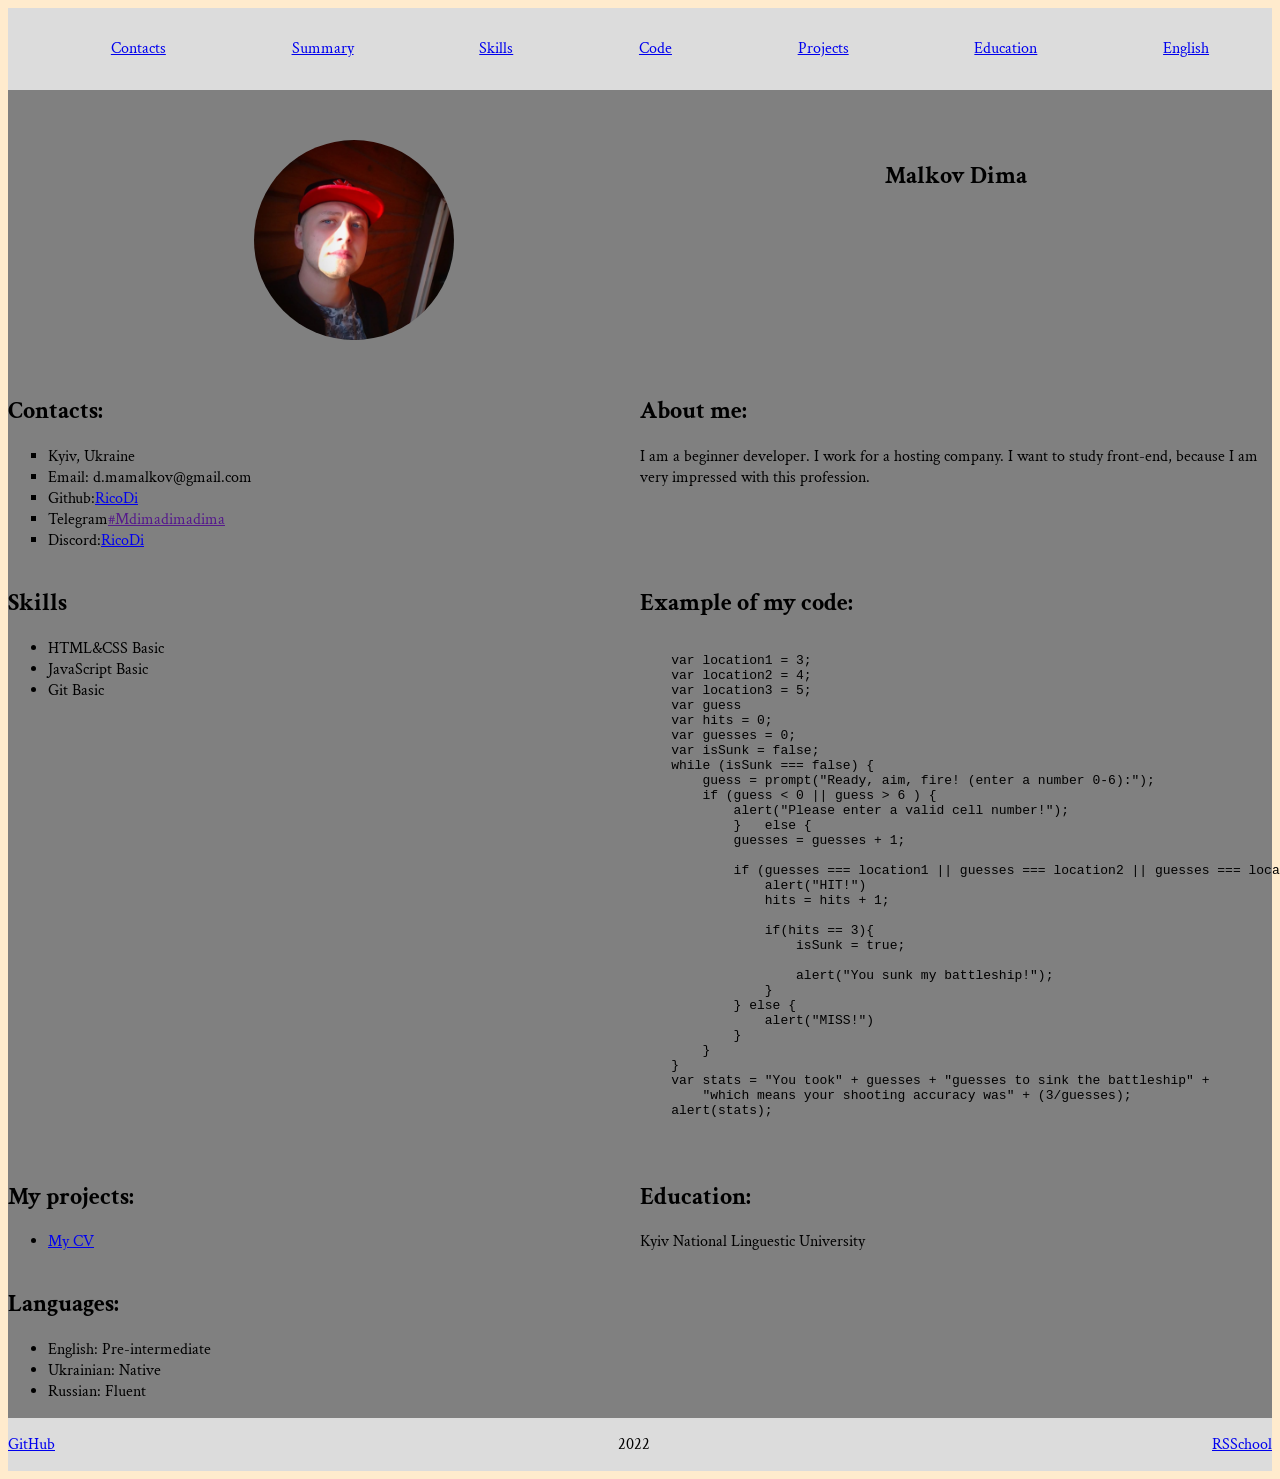
<file: index.html>
<!DOCTYPE HTML>
<html lang="en">
<head>
    <meta>
    <title>My CV</title>
    <link rel="stylesheet" media="all" href="style.css">
    <link rel="preconnect" href="https://fonts.googleapis.com">
<link rel="preconnect" href="https://fonts.gstatic.com" crossorigin>
<link href="https://fonts.googleapis.com/css2?family=Crimson+Text&display=swap" rel="stylesheet">
</head>
<body>
    <header class="header">
        <div class="container">
            <nav class="nav">
                <ul class="nav-list">
                    <li class="nav-item"><a href="#contacts" class="nav-link">Contacts</a></li>
                    <li class="nav-item"><a href="#summary" class="nav-link">Summary</a></li>
                    <li class="nav-item"><a href="#skills" class="nav-link">Skills</a></li>
                    <li class="nav-item"><a href="#code" class="nav-link">Code</a></li>
                    <li class="nav-item"><a href="#projects" class="nav-link">Projects</a></li>
                    <li class="nav-item"><a href="#education" class="nav-link">Education</a></li>
                    <li class="nav-item"><a href="#languages" class="nav-link">English</a></li>
                </ul>
            </nav>   
        </div>
    </header>
    <main class="main-container container">

            <section class="section" id="profile">
                <img src="assets/Screenshot_1.png" alt class="section-profile-logo">
                <h1 class="section-title">Malkov Dima</h1>
            </section>
            <section class="section" id="contacts">
                <h2 class="section-title">Contacts:</h2>
                <ul class="contacts-list">
                    <li>Kyiv, Ukraine</li>
                    <li>Email: d.mamalkov@gmail.com</li>
                    <li>Github:<a href="https://github.com/RicoDi">RicoDi</a></li>
                    <li>Telegram<a href="">#Mdimadimadima</a></li>
                    <li>Discord:<a href="https://discord.com/channels/@me">RicoDi</a></li>
                </ul>
            </section>
            <section class="section" id="summary">
               <article>
                    <h2 class="section-title">About me:</h2>
                    <p>I am a beginner developer. I work for a hosting company. I want to study front-end, because I am very impressed with this profession.</p>
                </article>
            </section>
            <section class="section" id="skills">
                <h2 class="section-title">Skills</h2>
                <ul>
                    <li>HTML&CSS Basic</li>
                    <li>JavaScript Basic</li>
                    <li>Git Basic</li>
                </ul>
            </section>
            <section class="section" id="code">
                <h2 class="section-title">Example of my code:</h2>
                <pre class="code-example">
                    <code>
    var location1 = 3;
    var location2 = 4;
    var location3 = 5;
    var guess
    var hits = 0;
    var guesses = 0;
    var isSunk = false;
    while (isSunk === false) {
        guess = prompt("Ready, aim, fire! (enter a number 0-6):");
        if (guess < 0 || guess > 6 ) {
            alert("Please enter a valid cell number!");
            }   else {
            guesses = guesses + 1;

            if (guesses === location1 || guesses === location2 || guesses === location3){
                alert("HIT!")
                hits = hits + 1;

                if(hits == 3){
                    isSunk = true;

                    alert("You sunk my battleship!");
                }
            } else {
                alert("MISS!")
            }
        }
    }
    var stats = "You took" + guesses + "guesses to sink the battleship" +
        "which means your shooting accuracy was" + (3/guesses);
    alert(stats);
                    </code>
                </pre>
            </section>
            <section class="section" id="projects">
                <h2 class="section-title">My projects:</h2>
                <ul>
                    <li><a href="https://ricodi.github.io/rsschool-cv/cv">My CV</a></li>
                </ul>
            </section>
            <section class="section" id="education">
                <h2 class="section-title">Education:</h2>
                <p>Kyiv National Linguestic University</p>
            </section>
            <section class="section" id="languages">
                <h2 class="section-title">Languages:</h2>
                <ul>
									<li>English: Pre-intermediate</li>
									<li>Ukrainian: Native</li>
									<li>Russian: Fluent</li>
								</ul>
            </section>

    </main>
    <footer>
        <div class="container">
            <a class="github" href="https://github.com/RicoDi">GitHub</a>
            <p class="date">2022</p>
            <a class="rsschool" href="https://rs.school/js-stage0//">RSSchool</a>
        </div>
    </footer>
</body>
</html>
</file>
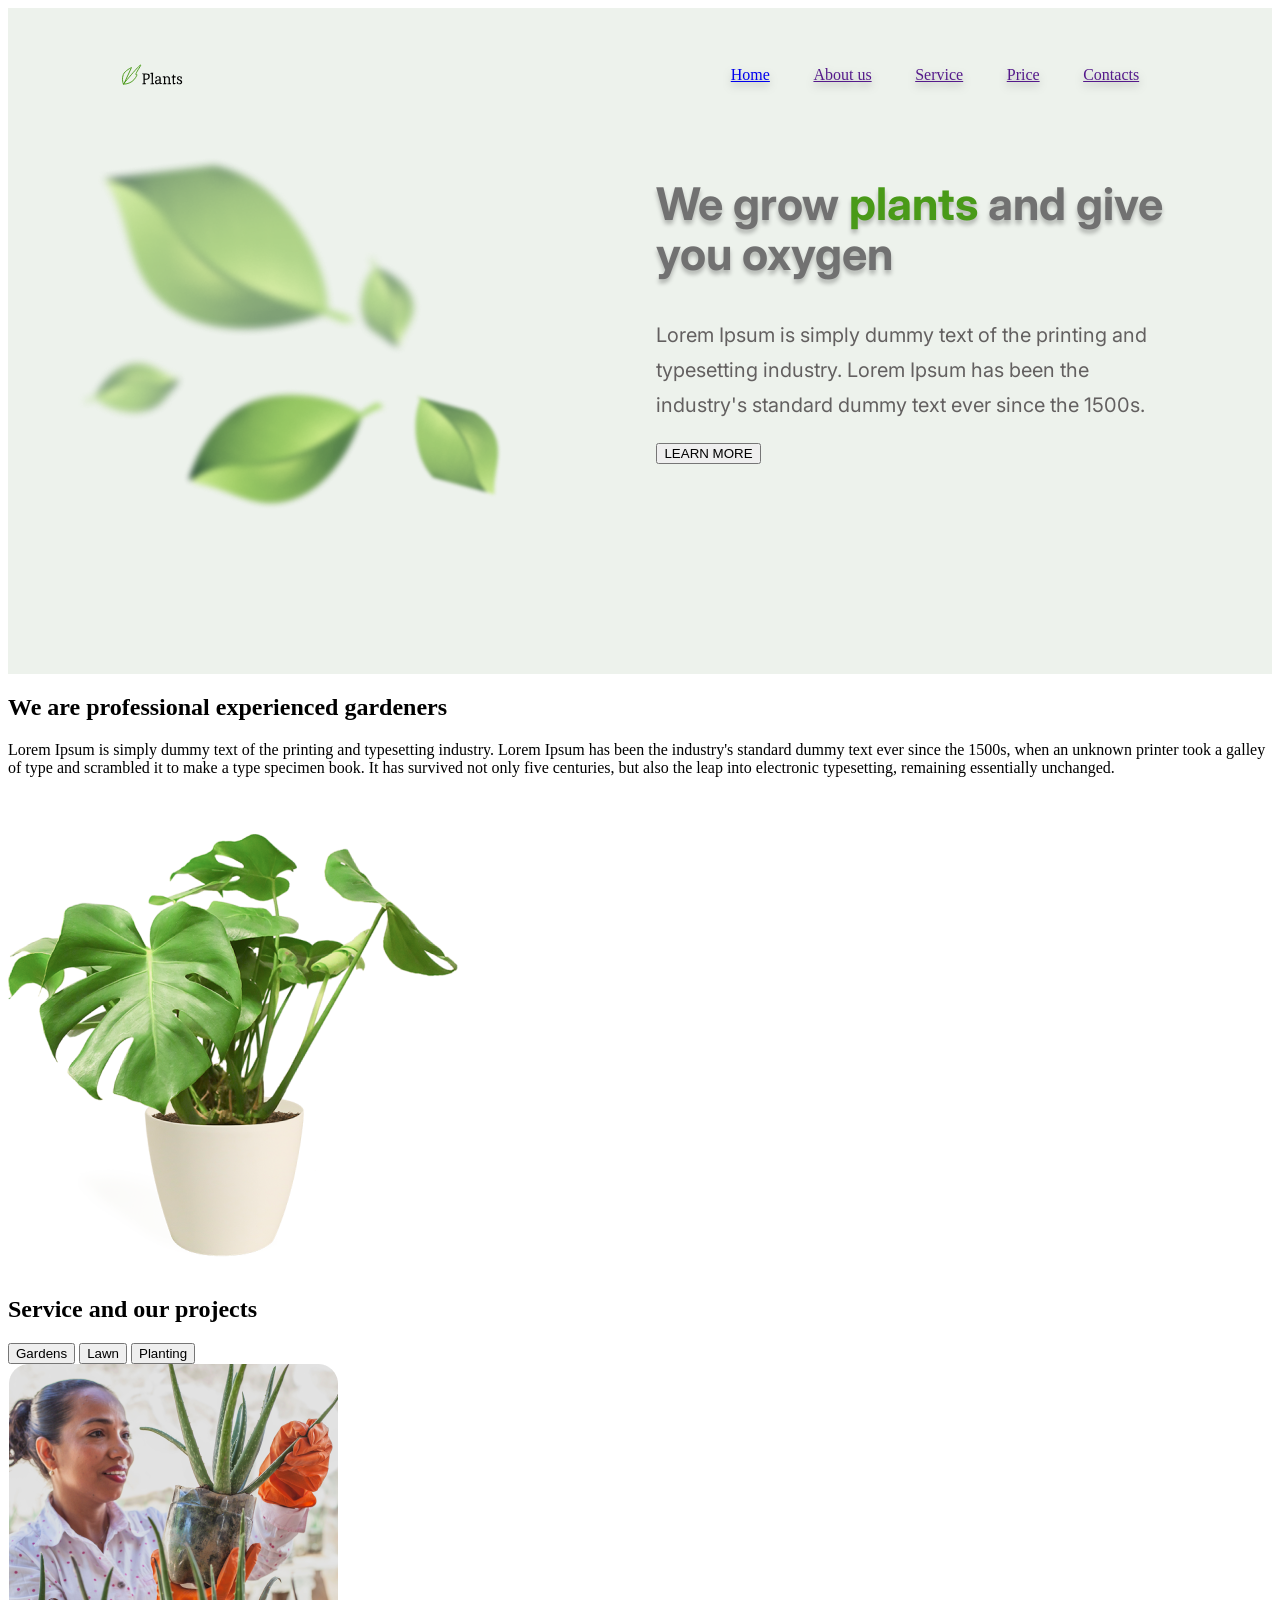
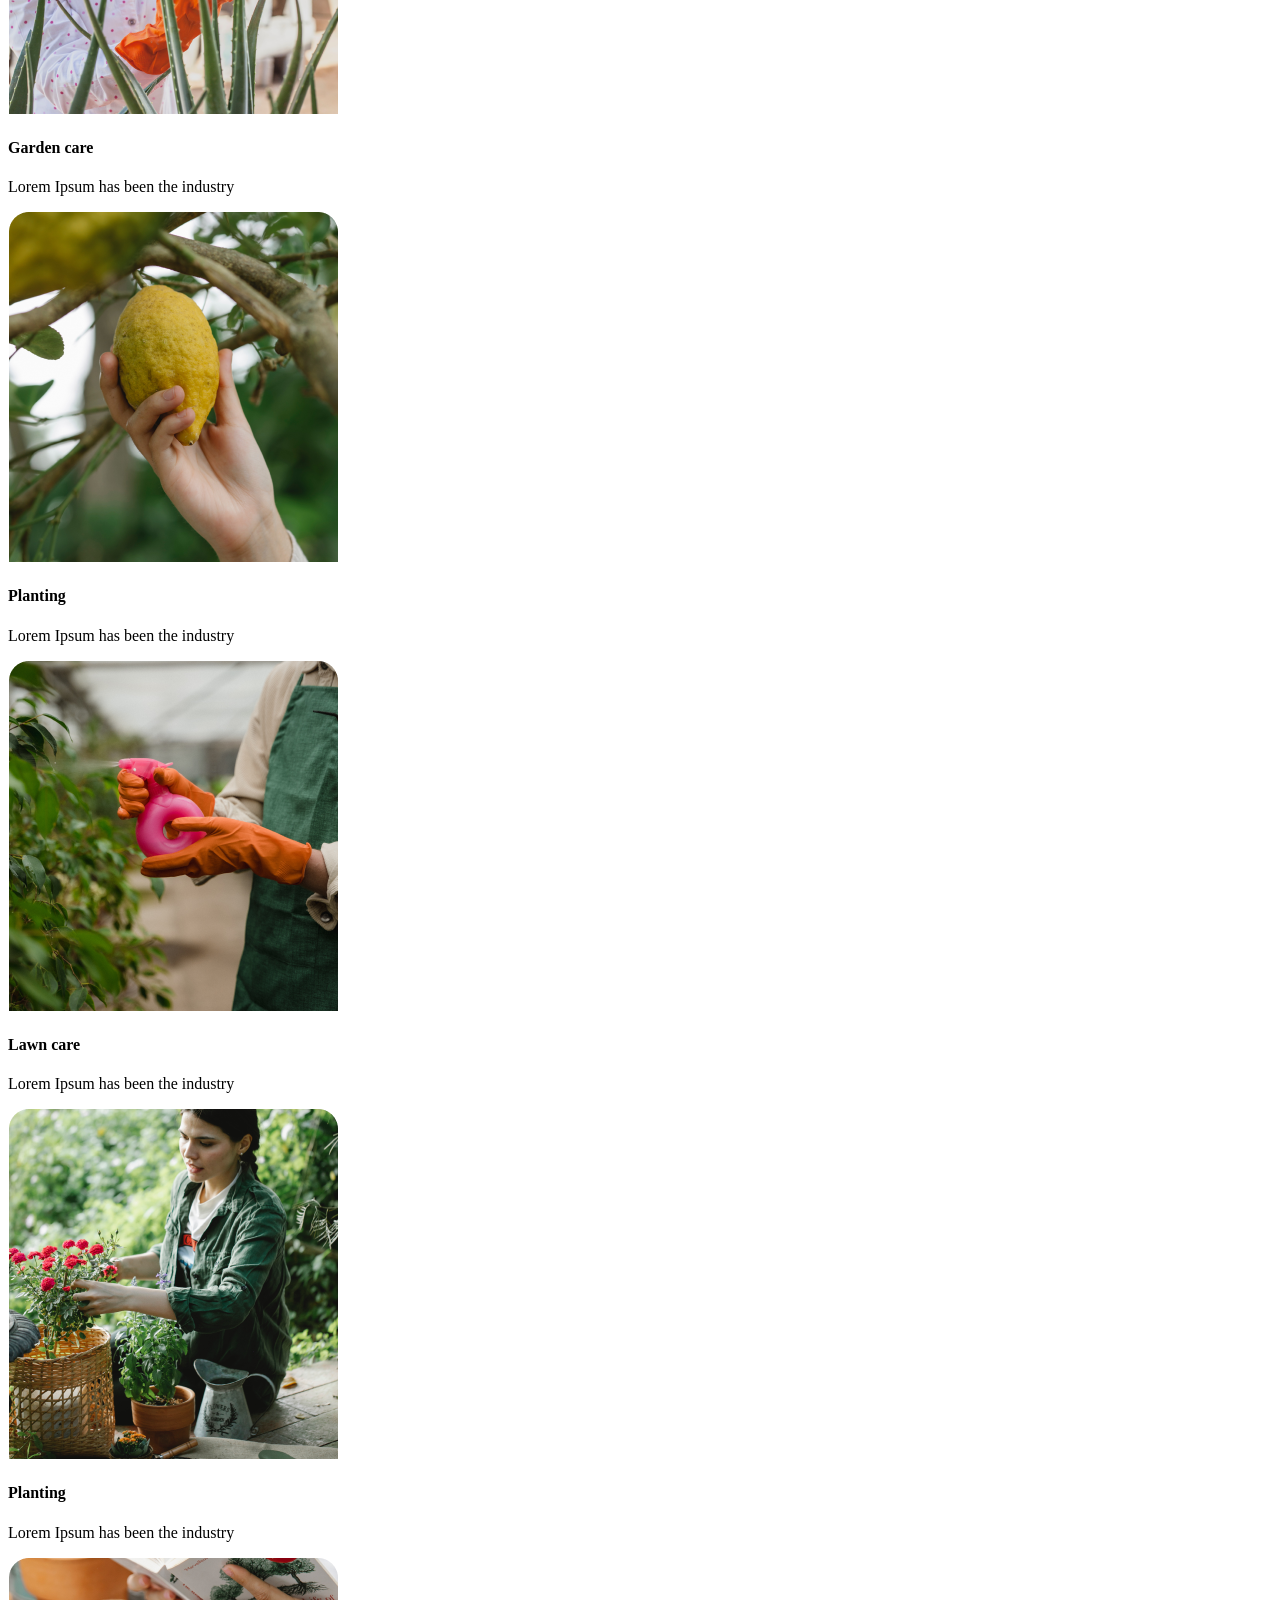
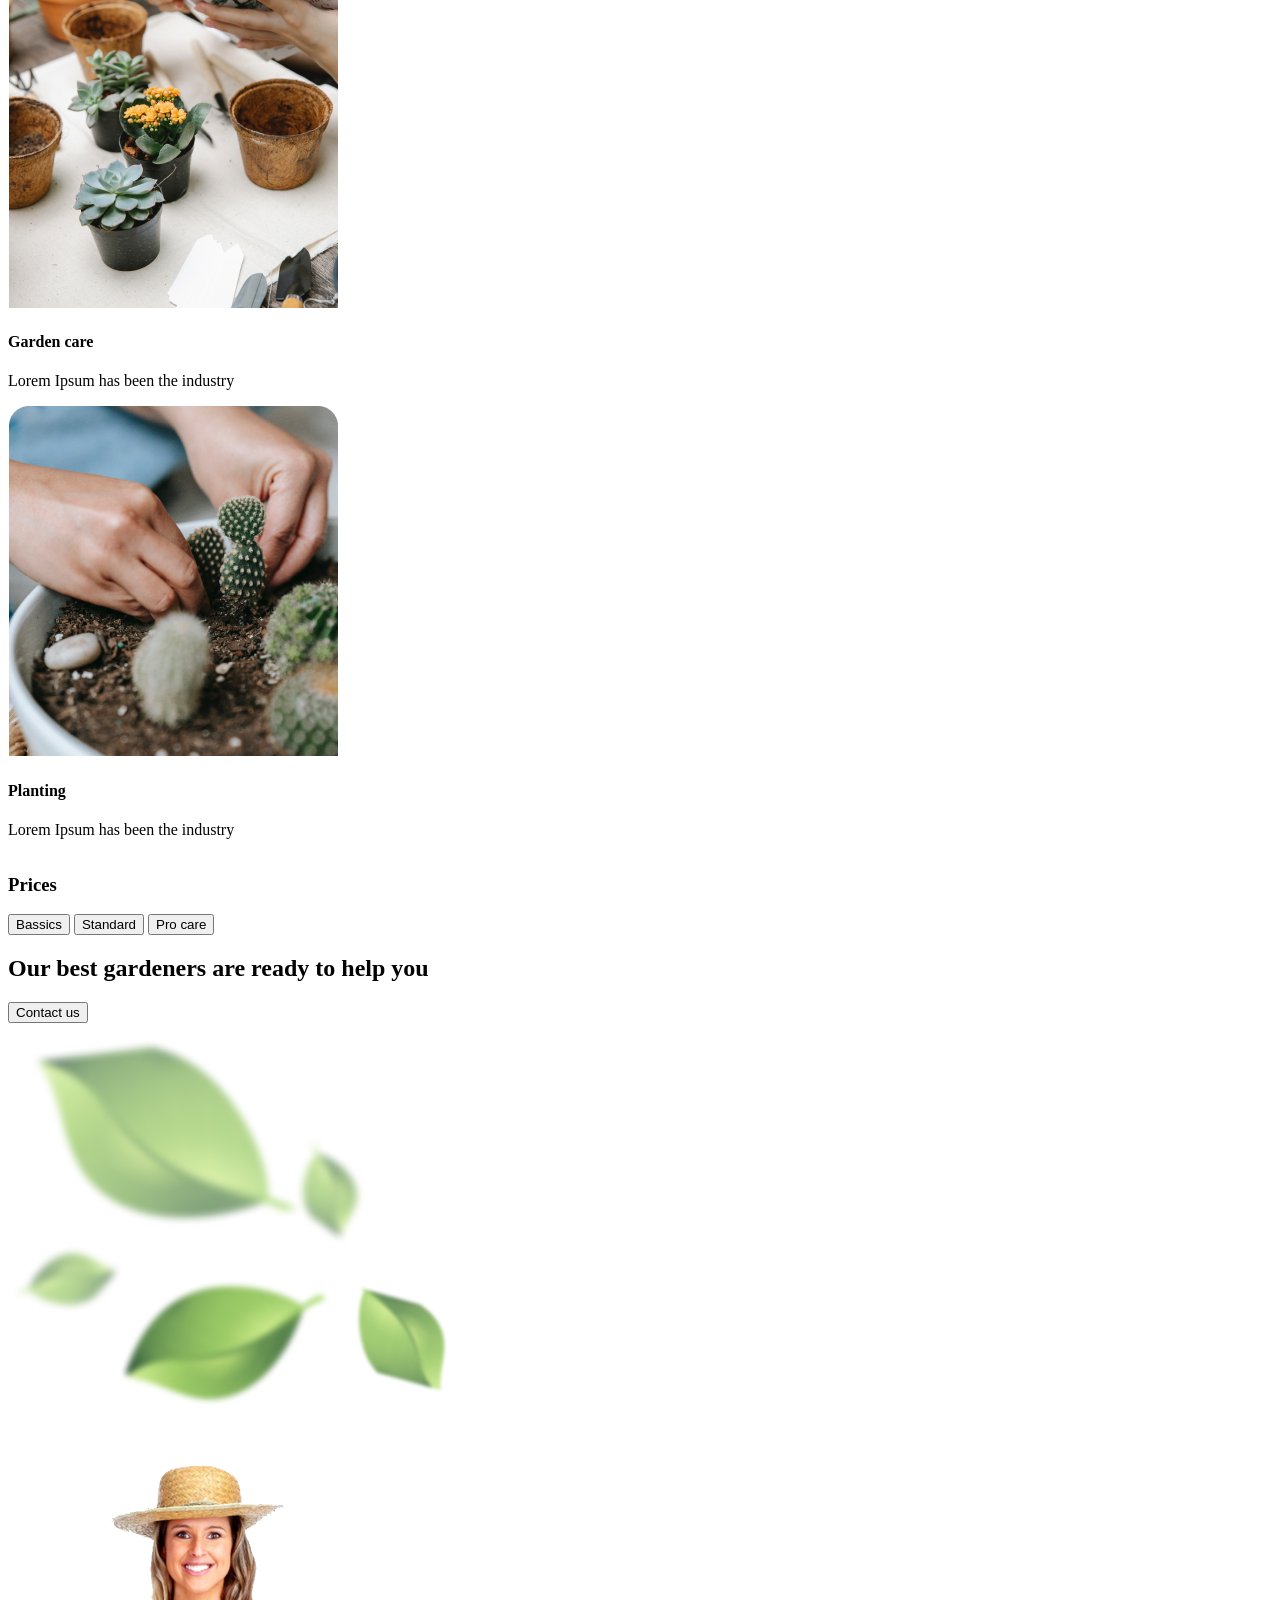
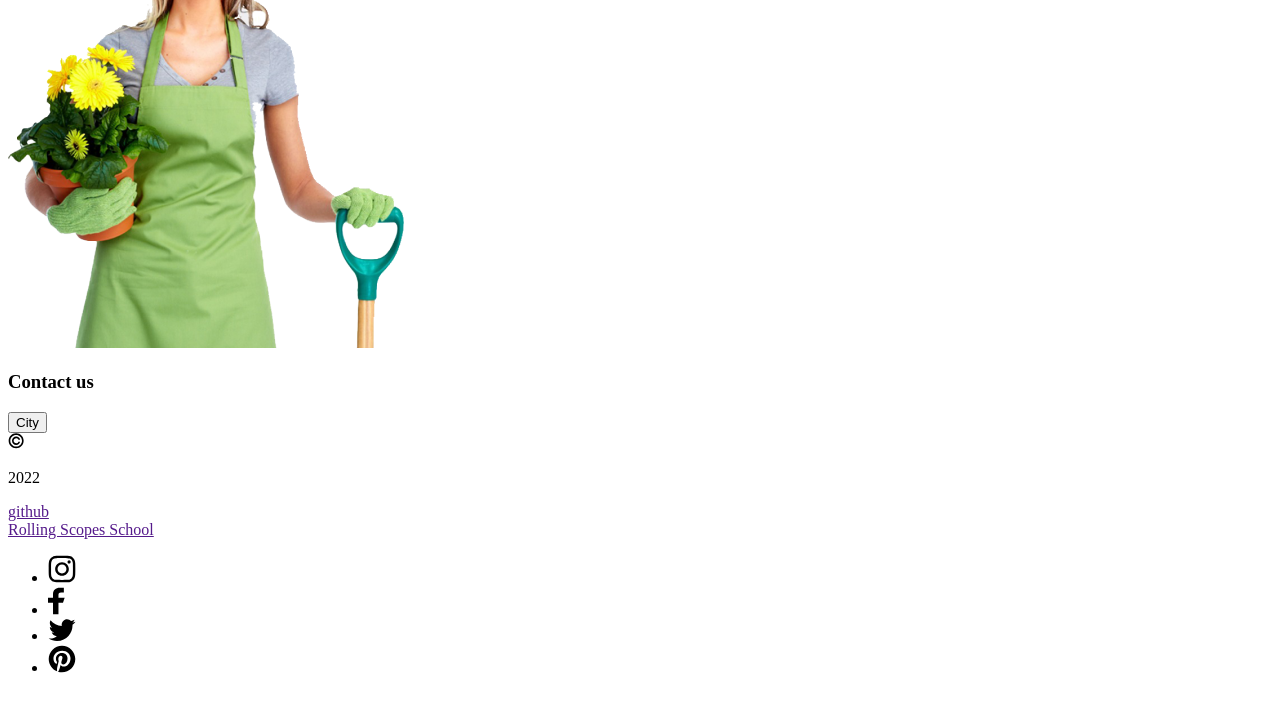
<file: plants/index.html>
<!DOCTYPE html>
<html lang="en">
<head>
  <meta charset="UTF-8">
  <meta http-equiv="X-UA-Compatible" content="IE=edge">
  <meta name="viewport" content="width=device-width, initial-scale=1.0">
	<link rel="stylesheet" media="all" href="style.css">
	<link rel="preconnect" href="https://fonts.googleapis.com"><link rel="preconnect" href="https://fonts.gstatic.com" crossorigin><link href="https://fonts.googleapis.com/css2?family=Inter:wght@100;700&display=swap" rel="stylesheet">
	<title>Plants</title>
</head>
<body>
  <header>
		<section class="navigation">
			<img src="assets/logo.svg" style="width:79.17px;height:21.04px;" alt="logo"><!--Выровнять картинку по центу, вероятно нужно обернуть в блок-->
			<nav>
				<ul class="nav-list">
					<li class="navitems" id="nav-home"><a href=".">Home</a></li>
					<li class="navitems"><a href="">About us</a></li>
					<li class="navitems"><a href="">Service</a></li>
					<li class="navitems"><a href="">Price</a></li>
					<li class="navitems"><a href="">Contacts</a></li>
				</ul>
			</nav>
	</section>
	</header>
	<main>
		<section class="welcome" >
			<div class="welcome-section">
				<img src="assets/leafs.png" alt="Leafs" style="width:448.8px;height: 407.36px;" srcset="">
				<div class="welcome-text-block">
					<h1 >We grow <span class="text-green">plants</span> and give you oxygen</h1>
					<p>Lorem Ipsum is simply dummy text of the printing and typesetting industry. Lorem Ipsum has been the industry's standard dummy text ever since the 1500s.</p>
					<button class="learn_more">LEARN MORE</button>
				</div>
				
			</div>
		</section>
		<section>
			<div class="aboutus">
				<article>
					<h2>We are professional experienced gardeners</h2>
					<p>Lorem Ipsum is simply dummy text of the printing and typesetting industry. Lorem Ipsum has been the industry's standard dummy text ever since the 1500s, when an unknown printer took a galley of type and scrambled it to make a type specimen book. It has survived not only five centuries, but also the leap into electronic typesetting, remaining essentially unchanged.</p>
				</article>
				<img src="assets/houseplant 1.png" alt="HousePlant" srcset="">
			</div>
		</section>
		<section>
			<div class="services_content">
				<h2>Service and our projects</h2>
				<div class="btn-group">
					<button class="btn-item">Gardens</button>
					<button class="btn-item">Lawn</button>
					<button class="btn-item">Planting</button>
				</div>
			</div>
			<div class="services">
				<div class="service_item">
					<img src="assets/first.png" alt="Garden care">
					<h4>Garden care</h4>
					<p>Lorem Ipsum has been the industry</p>
				</div>
				<div class="service_item">
					<img src="assets/second.png" alt="">
					<h4>Planting</h4>
					<p>Lorem Ipsum has been the industry</p>
				</div>
				<div class="service_item">
					<img src="assets/third.png" alt="">
					<h4>Lawn care</h4>
					<p>Lorem Ipsum has been the industry</p>
				</div>
				<div class="service_item">
					<img src="assets/fourth.png" alt="">
					<h4>Planting</h4>
					<p>Lorem Ipsum has been the industry</p>
				</div>
				<div class="service_item">
					<img src="assets/fifth.png" alt="">
					<h4>Garden care</h4>
					<p>Lorem Ipsum has been the industry</p>
				</div>
				<div class="service_item">
					<img src="assets/sixth.png" alt="">
					<h4>Planting</h4>
					<p>Lorem Ipsum has been the industry</p>
				</div>
				
			</div>
		</section>
		<section>
			<div>
				<div>
					<h3>Prices</h3>
					<div class="btn_block_contacts">
						<button type="submit">Bassics</button>
						<button type="submit">Standard</button>
						<button type="submit">Pro care</button>
					</div>
				</div>
				<div>
					<h2>Our best gardeners are ready to help you</h2>
					<button>Contact us</button>
					 
				</div>
				<img src="assets/leafs.png" alt="">
			</div>
		</section>
		<section>
			<img src="assets/contact_woman 1.png" alt="contact_woman">
			<h3>Contact us</h3>
			<button type="">City</button>
		</section>
	</main>
	<footer>
<div>
	<img src="assets/icons/©.svg" alt="company">
	<p>2022</p>
	<a href="">github</a>
</div>
<div><a href="">Rolling Scopes School</a></div>
<div class="social-list">
	<ul>
		<li><a href=""><img src="assets/icons/instagram.svg" alt="instagram"></a></li>
		<li><a href=""><img src="assets/icons/facebook.svg" alt="facebook"></a></li>
		<li><a href=""><img src="assets/icons/twitter.svg" alt="twitter"></a></li>
		<li><a href=""><img src="assets/icons/pinterest.svg" alt="pinterest"></a></li>
	</ul>
</div>
	</footer>
</body>
</html>
</file>
<file: style.css>
*{
    box-sizing:border-box;

}
html{
    scroll-behavior: smooth;
}
body{
    display:flex;
    flex-direction: column;
    justify-content: space-between;
    font-family: 'Crimson Text', serif;
}
.container{
    max-width: 1440px;
    margin: 0 auto;
}
header{
    background-color: gainsboro;
}
main{
    background-color: grey;
}
.nav-list{
    display:flex;
    justify-content: space-around;
    align-items: center;
    list-style: none;
}
.nav-link{
    padding: 0 20px;
    line-height: 50px;
    transition: 3s;
}
.main-container{
    display: flex;
    flex-wrap: wrap;
}
.section{
    width: 50%;
}
@media (max-width: 768px) {
    .section{
        width: 100%;
    }
}
.contacts-list{
   list-style:square;
}
footer div{
    display:flex;
    flex-direction: row;
    justify-content: space-between;
    align-items: center;
}

.section-profile-logo{
    width: 200px;
    height: 200px;
    border-radius: 50%;
}
section#profile{
    display: flex;
justify-content: space-around;
    width: 100%;
    padding: 50px 30px 35px;

}
footer{
    background-color: gainsboro;
}

body{
    background-color: blanchedalmond;
}
</file>
<file: plants/style.css>
html{
    max-width: 1440px;
    margin: auto;
}
body{
    display:flex;
    flex-direction: column;
}
header{
    height: 134px;
    padding: 0px;
    background-color: rgba(237, 242, 236, 1)
}
.nav-list{
    width: 452px;
    display:flex;
    justify-content: space-around;
    align-items: center;
    list-style: none;
    filter: drop-shadow(0px 4px 4px rgba(0, 0, 0, 0.25));
}

section.navigation{
    padding: 42px 111px;
    display: flex;
    justify-content: space-between;
    align-items: center;
}
li#nav-home{
color: rgba(224, 103, 51, 1);
}
main{
    display: flex;
    flex-direction: column;
}
.welcome{
    width: 100%;
    height: 532px;
    background-color: #EDF2EC;;
}
div.welcome-section{
    display: flex;
    justify-content: space-around;
}
div.welcome-text-block{
    width: 549px;
    height: 340px;
    
}
h1{
    width: 549px;
    height: 101px;
    font-family: Inter;
    font-size: 45px;
    font-weight: 700;
    line-height: 50px;
    letter-spacing: 0em;
    text-align: left;
    color: #717171;
    text-shadow: 0px 4px 4px
    rgba(0,0,0,0.25);
}
.text-green{
    color: rgba(73, 154, 24, 1);
}
.welcome-text-block p{
    width: 525.44px;
    height: 105px;
    font-family: Inter;
    font-style: normal;
    font-weight: 400;
    font-size: 20px;
    line-height: 35px;
    color: #636060;
}
</file>
